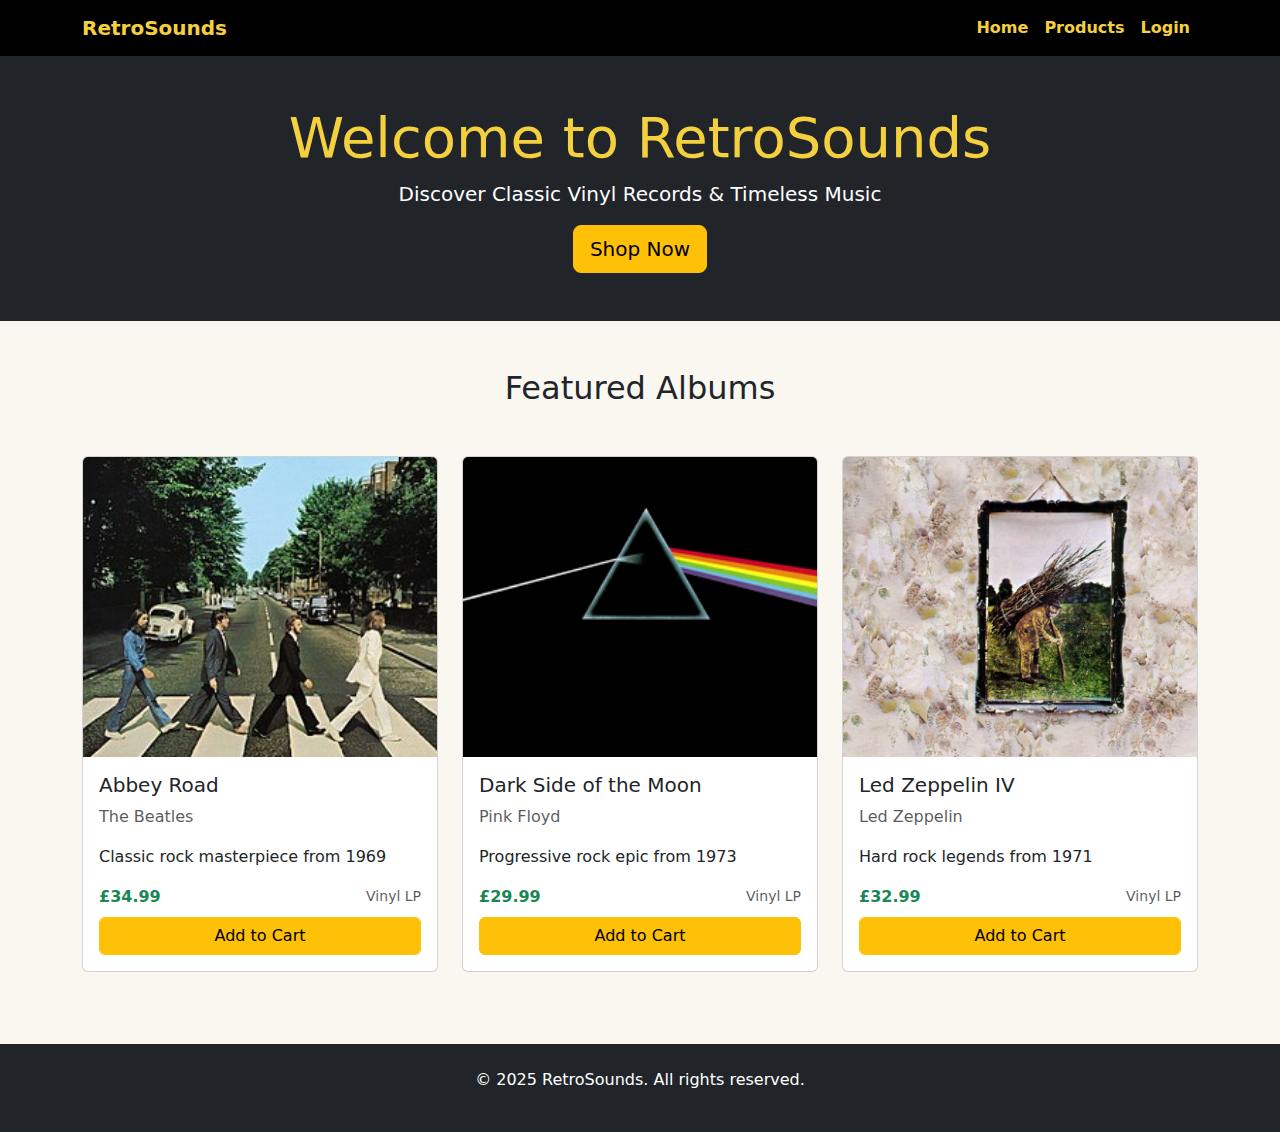
<file: index.html>
<!DOCTYPE html>
<html lang="en">
<head>
    <meta charset="UTF-8">
    <meta name="viewport" content="width=device-width, initial-scale=1.0">
    <title>RetroSounds - Vinyl Record Shop</title>
    <!-- Bootstrap CSS -->
    <link href="https://cdn.jsdelivr.net/npm/bootstrap@5.3.3/dist/css/bootstrap.min.css" rel="stylesheet">
    <style>
        .navbar-brand { color: #f4d03f !important; font-weight: bold; }
        .navbar { background-color: black; }
        .nav-link { color: #f4d03f !important; font-weight: bold; }
        .nav-link:hover { color: #f7dc6f !important; }
        body { background-color: #faf6f0; }
        .product-card { height: 100%; }
        .product-card img { height: 300px; object-fit: cover; }
    </style>
</head>
<body>
    <!-- Navigation -->
    <nav class="navbar navbar-expand-lg">
        <div class="container">
            <a class="navbar-brand" href="/">RetroSounds</a>
            
            <button class="navbar-toggler" type="button" data-bs-toggle="collapse" data-bs-target="#navbarNav">
                <span class="navbar-toggler-icon"></span>
            </button>
            
            <div class="collapse navbar-collapse" id="navbarNav">
                <ul class="navbar-nav ms-auto">
                    <li class="nav-item">
                        <a class="nav-link" href="/">Home</a>
                    </li>
                    <li class="nav-item">
                        <a class="nav-link" href="/products">Products</a>
                    </li>
                    <li class="nav-item">
                        <a class="nav-link" href="/login">Login</a>
                    </li>
                </ul>
            </div>
        </div>
    </nav>

    <!-- Hero Section -->
    <div class="container-fluid bg-dark text-white py-5">
        <div class="container text-center">
            <h1 class="display-4" style="color: #f4d03f;">Welcome to RetroSounds</h1>
            <p class="lead">Discover Classic Vinyl Records & Timeless Music</p>
            <a href="/products" class="btn btn-warning btn-lg">Shop Now</a>
        </div>
    </div>

    <!-- Featured Products -->
    <div class="container my-5">
        <h2 class="text-center mb-5">Featured Albums</h2>
        <div class="row">
            <!-- Product 1: Abbey Road -->
            <div class="col-md-4 mb-4">
                <div class="card product-card">
                    <img src="Beatles_AbbeyRoad.jpg" class="card-img-top" alt="Abbey Road">
                    <div class="card-body">
                        <h5 class="card-title">Abbey Road</h5>
                        <p class="card-text text-muted">The Beatles</p>
                        <p class="card-text">Classic rock masterpiece from 1969</p>
                        <div class="d-flex justify-content-between align-items-center">
                            <strong class="text-success">£34.99</strong>
                            <small class="text-muted">Vinyl LP</small>
                        </div>
                        <button class="btn btn-warning w-100 mt-2">Add to Cart</button>
                    </div>
                </div>
            </div>

            <!-- Product 2: Dark Side of the Moon -->
            <div class="col-md-4 mb-4">
                <div class="card product-card">
                    <img src="PinkFloyd_DarkSideMoon.png" class="card-img-top" alt="Dark Side of the Moon">
                    <div class="card-body">
                        <h5 class="card-title">Dark Side of the Moon</h5>
                        <p class="card-text text-muted">Pink Floyd</p>
                        <p class="card-text">Progressive rock epic from 1973</p>
                        <div class="d-flex justify-content-between align-items-center">
                            <strong class="text-success">£29.99</strong>
                            <small class="text-muted">Vinyl LP</small>
                        </div>
                        <button class="btn btn-warning w-100 mt-2">Add to Cart</button>
                    </div>
                </div>
            </div>

            <!-- Product 3: Led Zeppelin IV -->
            <div class="col-md-4 mb-4">
                <div class="card product-card">
                    <img src="LedZep_IV.jpg" class="card-img-top" alt="Led Zeppelin IV">
                    <div class="card-body">
                        <h5 class="card-title">Led Zeppelin IV</h5>
                        <p class="card-text text-muted">Led Zeppelin</p>
                        <p class="card-text">Hard rock legends from 1971</p>
                        <div class="d-flex justify-content-between align-items-center">
                            <strong class="text-success">£32.99</strong>
                            <small class="text-muted">Vinyl LP</small>
                        </div>
                        <button class="btn btn-warning w-100 mt-2">Add to Cart</button>
                    </div>
                </div>
            </div>
        </div>
    </div>

    <!-- Footer -->
    <footer class="bg-dark text-white text-center py-4">
        <p>&copy; 2025 RetroSounds. All rights reserved.</p>
    </footer>

    <!-- Bootstrap JS -->
    <script src="https://cdn.jsdelivr.net/npm/bootstrap@5.3.3/dist/js/bootstrap.bundle.min.js"></script>
</body>
</html>
</file>
